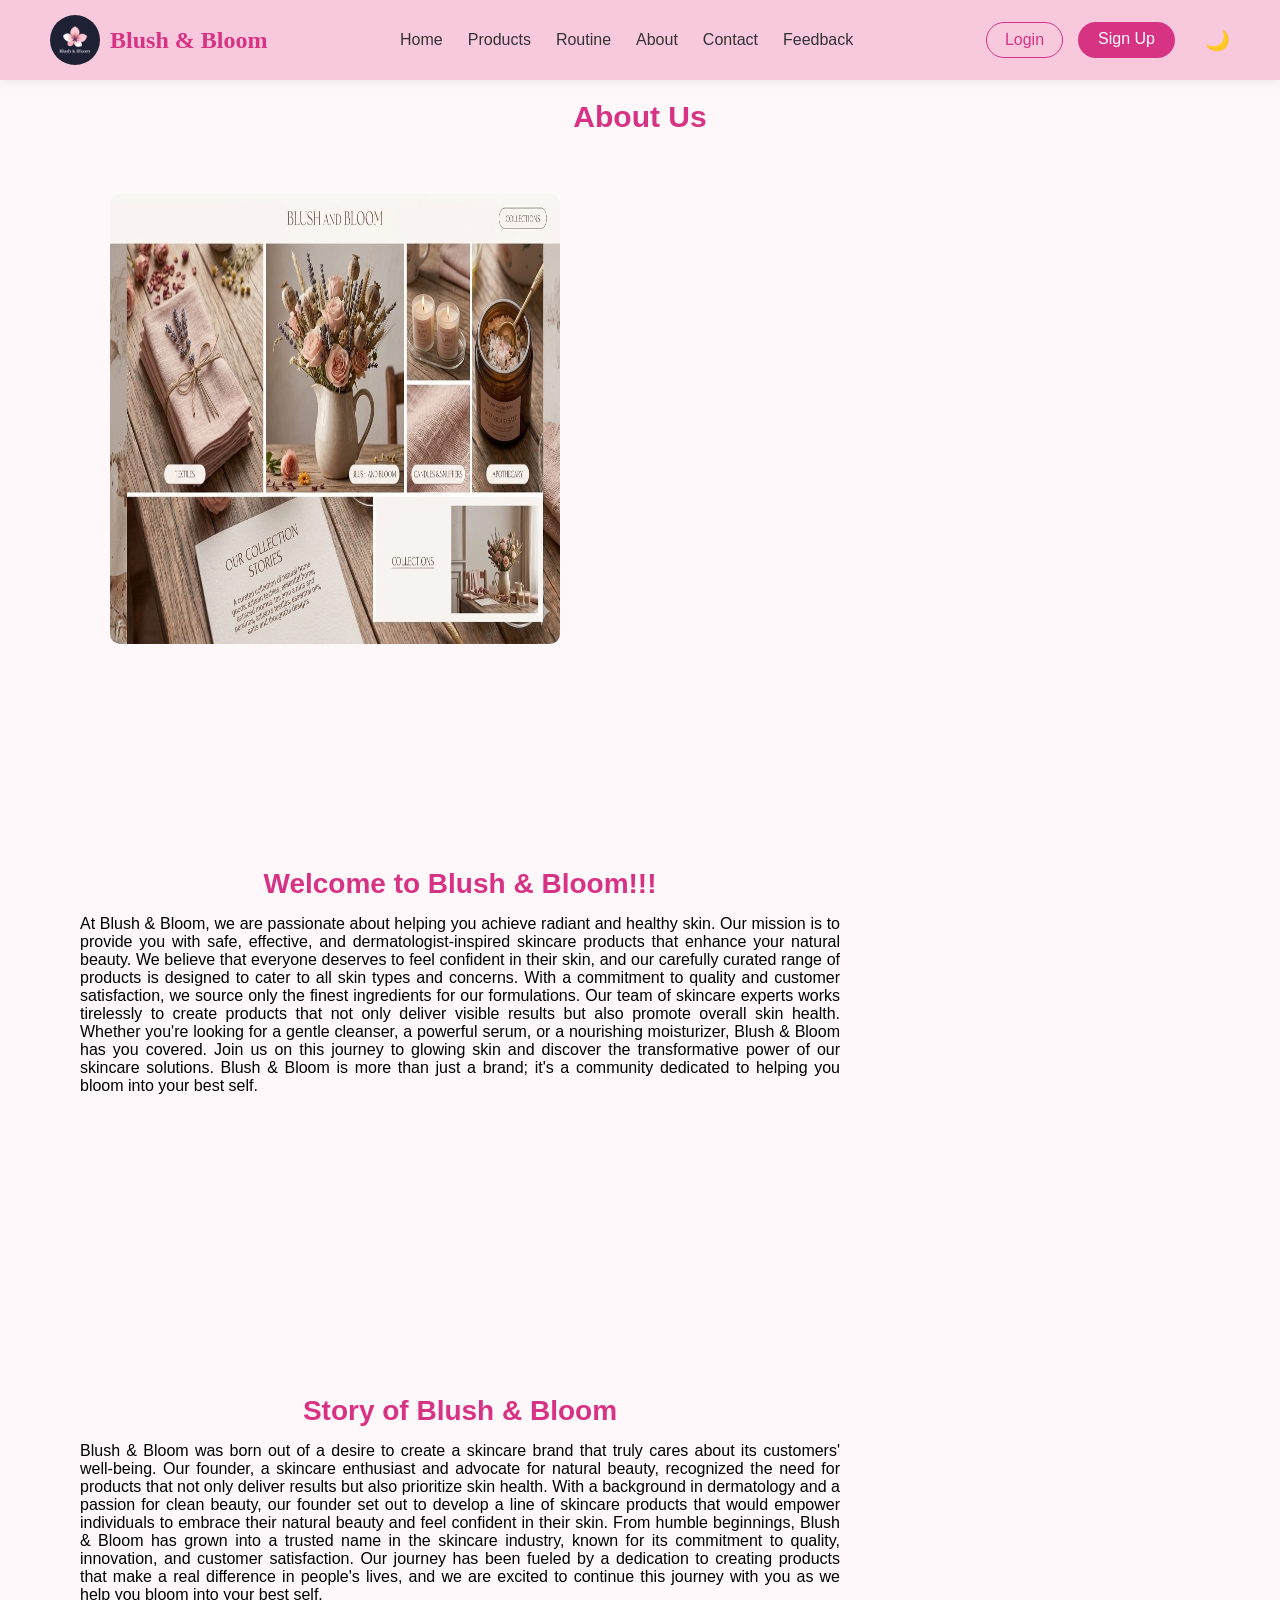
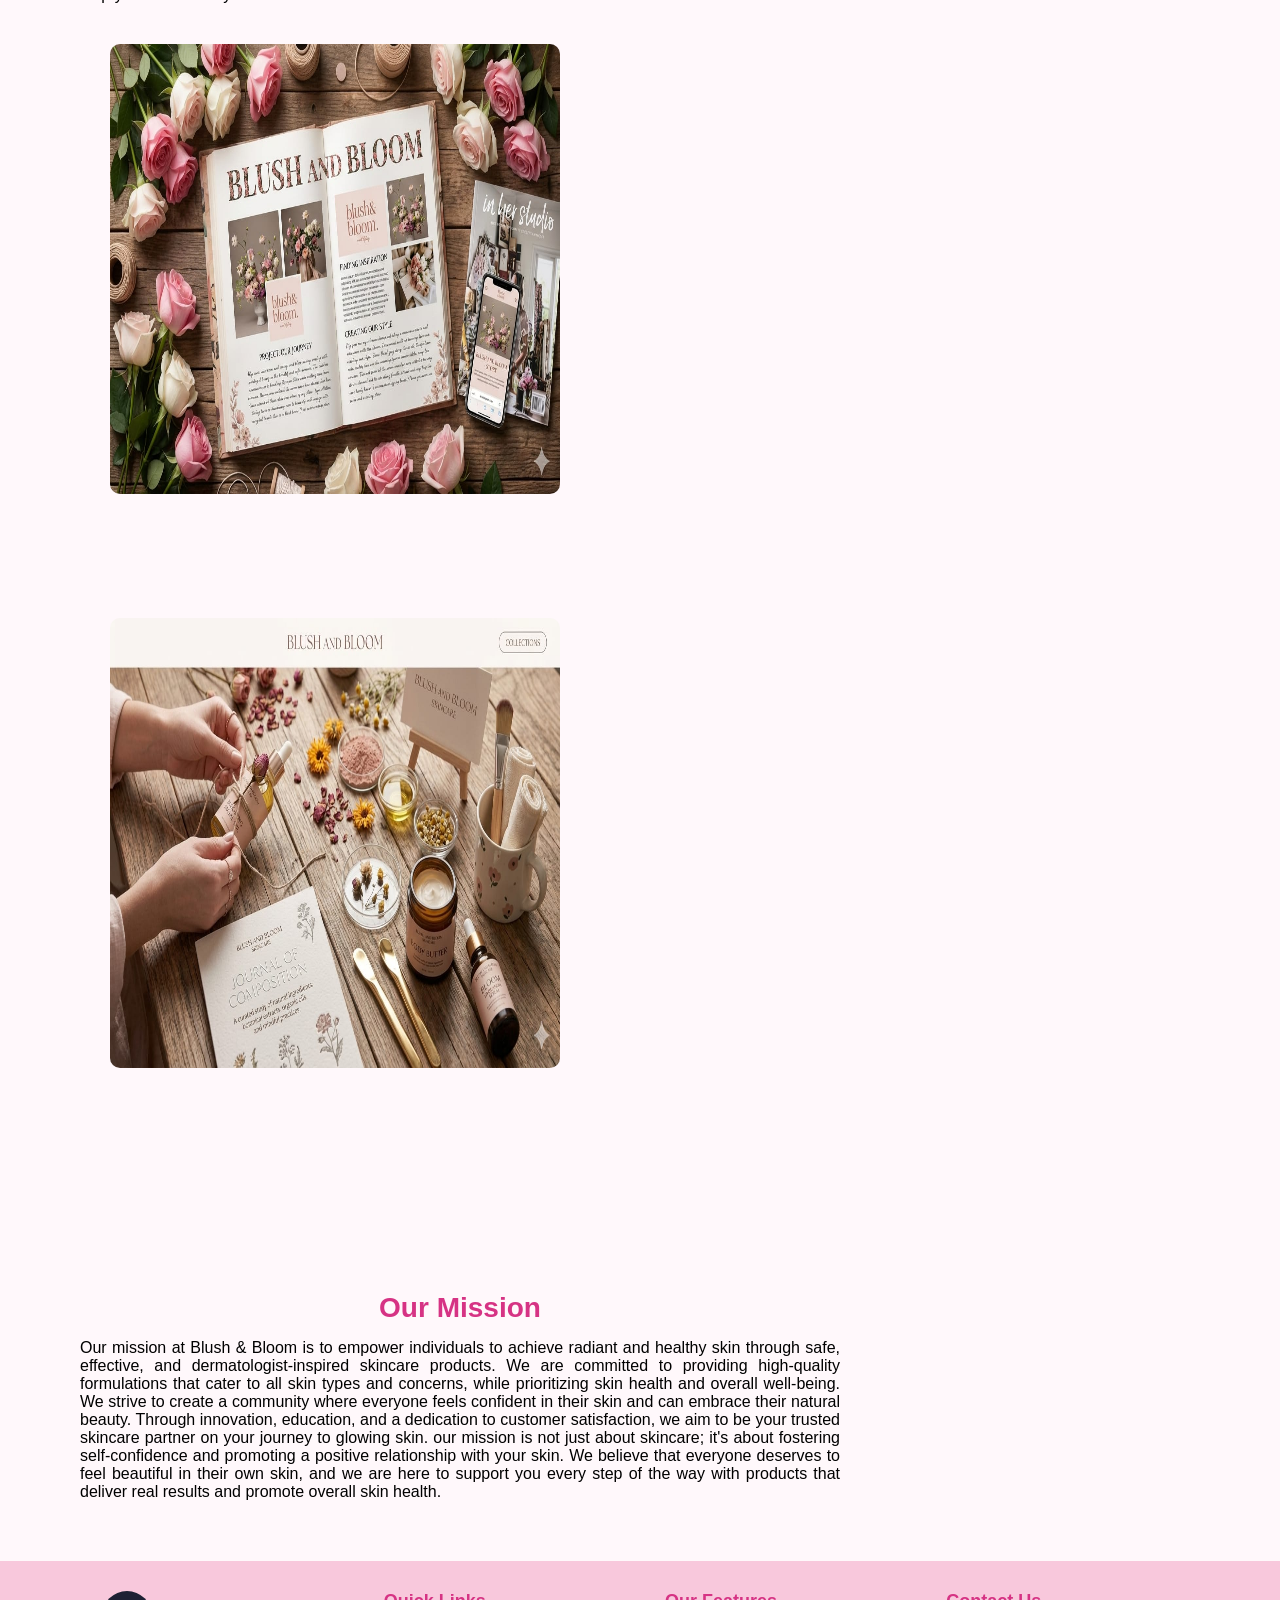
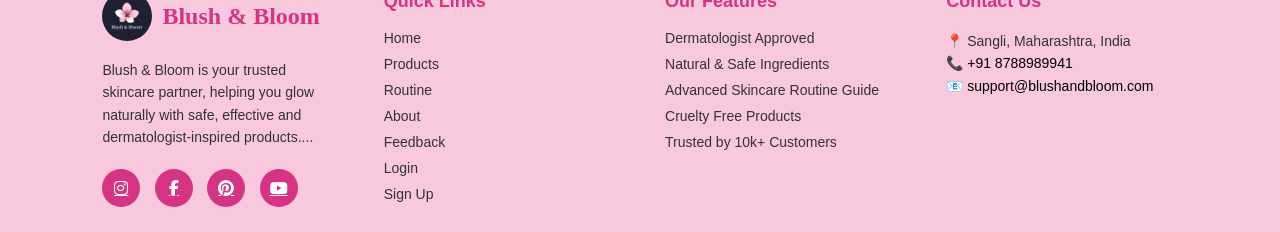
<file: pages/about.html>
<!DOCTYPE html>
<html lang="en">

<head>
    <meta charset="UTF-8">
    <meta name="viewport" content="width=device-width, initial-scale=1.0">
    <title>Blush & Bloom</title>

    <link rel="stylesheet" href="../css/navbar.css">
    <link rel="stylesheet" href="../css/footer.css">
    <link rel="stylesheet" href="../css/about.css">
    <link rel="stylesheet" href="../css/toggle.css"> 
    <link rel="stylesheet" href="https://cdnjs.cloudflare.com/ajax/libs/font-awesome/6.5.0/css/all.min.css">
    <link rel="icon" href="../images/web.logo.png" type="image-logo">
</head>
<script src="../js/toggle.js"></script>

<body>
    <nav class="navbar">
        <div class="nav-left">
            <img src="../logo.jpeg" alt="Logo" class="logo">
            <h2 class="brand">Blush & Bloom</h2>
        </div>

        <ul class="nav-links">
            <li><a href="../index.html">Home</a></li>
            <li><a href="../pages/product.html">Products</a></li>
            <li><a href="../pages/routine.html">Routine</a></li>
            <li><a href="../pages/about.html">About</a></li>
            <li><a href="../pages/contact.html">Contact</a></li>
            <li><a href="../pages/feedback.html">Feedback</a></li>
        </ul>

        <div class="auth-buttons">
            <a href="../pages/login.html" class="login-btn">Login</a>
            <a href="../pages/signup.html" class="signup-btn">Sign Up</a>
            <button id="themeToggle" class="theme-btn">🌙</button>
        </div>
    </nav>

    <div class="left-sec">
        <h2>About Us</h2>
        <div class="about-container">
            <div class="about-image">
                <img src="../images/wel-img.jpeg" alt="About Us Image" class="img">
            </div>
            <div class="about-text">
                <h2>Welcome to Blush & Bloom!!!</h2>
                <p>
                    At Blush & Bloom, we are passionate about helping you achieve radiant and healthy skin. Our mission
                    is
                    to
                    provide you with safe, effective, and dermatologist-inspired skincare products that enhance your
                    natural
                    beauty. We believe that everyone deserves to feel confident in their skin, and our carefully curated
                    range
                    of products is designed to cater to all skin types and concerns.
                    With a commitment to quality and customer satisfaction, we source only the finest ingredients for
                    our
                    formulations. Our team of skincare experts works tirelessly to create products that not only deliver
                    visible
                    results but also promote overall skin health. Whether you're looking for a gentle cleanser, a
                    powerful
                    serum, or a nourishing moisturizer, Blush & Bloom has you covered.
                    Join us on this journey to glowing skin and discover the transformative power of our skincare
                    solutions.
                    Blush & Bloom is more than just a brand; it's a community dedicated to helping you bloom into your
                    best
                    self.
                </p>
            </div>
        </div>
    </div>

    <div class="left-sec">
        <div class="about-container">
            <div class="about-text">
                <h2>Story of Blush & Bloom</h2>
                <p>
                    Blush & Bloom was born out of a desire to create a skincare brand that truly cares about its
                    customers'
                    well-being. Our founder, a skincare enthusiast and advocate for natural beauty, recognized the
                    need for
                    products that not only deliver results but also prioritize skin health. With a background in
                    dermatology
                    and a passion for clean beauty, our founder set out to develop a line of skincare products that
                    would
                    empower
                    individuals to embrace their natural beauty and feel confident in their skin.
                    From humble beginnings, Blush & Bloom has grown into a trusted name in the skincare industry,
                    known
                    for its commitment to quality, innovation, and customer satisfaction. Our journey has been
                    fueled by
                    a
                    dedication to creating products that make a real difference in people's lives, and we are
                    excited to
                    continue
                    this journey with you as we help you bloom into your best self.
                </p>
            </div>
            <div class="about-image">
                <img src="../images/story-img.jpeg" alt="About Us Image" class="img">
            </div>
        </div>
    </div>

    <div class="left-sec">
        <div class="about-container">
            <div class="about-image">
                <img src="../images/mission-img.jpeg" alt="About Us Image" class="img">
            </div>
            <div class="about-text">
                <h2>Our Mission</h2>
                <p>
                    Our mission at Blush & Bloom is to empower individuals to achieve radiant and healthy skin through
                    safe,
                    effective, and dermatologist-inspired skincare products. We are committed to providing high-quality
                    formulations that cater to all skin types and concerns, while prioritizing skin health and overall
                    well-being. We strive to create a community where everyone feels confident in their skin and can
                    embrace
                    their natural beauty. Through innovation, education, and a dedication to customer satisfaction, we
                    aim to be your trusted skincare partner on your journey to glowing skin.
                    our mission is not just about skincare; it's about fostering self-confidence and promoting a
                    positive
                    relationship with your skin. We believe that everyone deserves to feel beautiful in their own skin,
                    and we are here to support you every step of the way with products that deliver real results and
                    promote overall skin health.

                </p>
            </div>
        </div>
    </div>

    <div class="img-container">

    </div>

    <footer class="footer">

        <div class="footer-container">


            <div class="footer-col">
                <div class="nav-left">
                    <img src="../logo.jpeg" alt="Logo" class="logo">
                    <h2 class="brand">Blush & Bloom</h2>
                </div> &nbsp; &nbsp; &nbsp; &nbsp;

                <p>
                    Blush & Bloom is your trusted skincare partner,
                    helping you glow naturally with safe, effective
                    and dermatologist-inspired products....
                </p>

                <div class="social-icons">

                    <a href="https://www.instagram.com/?hl=en"><i class="fab fa-instagram"></i></a>
                    <a href="https://www.facebook.com/"><i class="fab fa-facebook-f"></i></a>
                    <a href="https://in.pinterest.com/"><i class="fab fa-pinterest"></i></a>
                    <a href="https://www.youtube.com/"><i class="fab fa-youtube"></i></a>
                </div>
            </div>


            <div class="footer-col">
                <h3>Quick Links</h3>
                <ul>
                    <li><a href="../index.html">Home</a></li>
                    <li><a href="../pages/product.html">Products</a></li>
                    <li><a href="../pages/routine.html">Routine</a></li>
                    <li><a href="../pages/about.html">About</a></li>
                    <li><a href="../pages/feedback.html">Feedback</a></li>
                    <li><a href="../pages/login.html">Login</a></li>
                    <li><a href="../pages/signup.html">Sign Up</a></li>
                </ul>
            </div>

            <div class="footer-col">
                <h3>Our Features</h3>
                <ul>
                    <li>Dermatologist Approved</li>
                    <li>Natural & Safe Ingredients</li>
                    <li>Advanced Skincare Routine Guide</li>
                    <li>Cruelty Free Products</li>
                    <li>Trusted by 10k+ Customers</li>
                </ul>
            </div>

            <div class="footer-col">
                <h3>Contact Us</h3>
                <p>📍 Sangli, Maharashtra, India</p>
                <p>📞 <a href="tel:+8788989941" class="menu-subitem">+91 8788989941</a></p>
                <p> <a href="mailto:support@blushandbloom.com.com" class="menu-subitem">
                        📧 support@blushandbloom.com
                    </a>

            </div>

        </div>
    </footer>
</file>
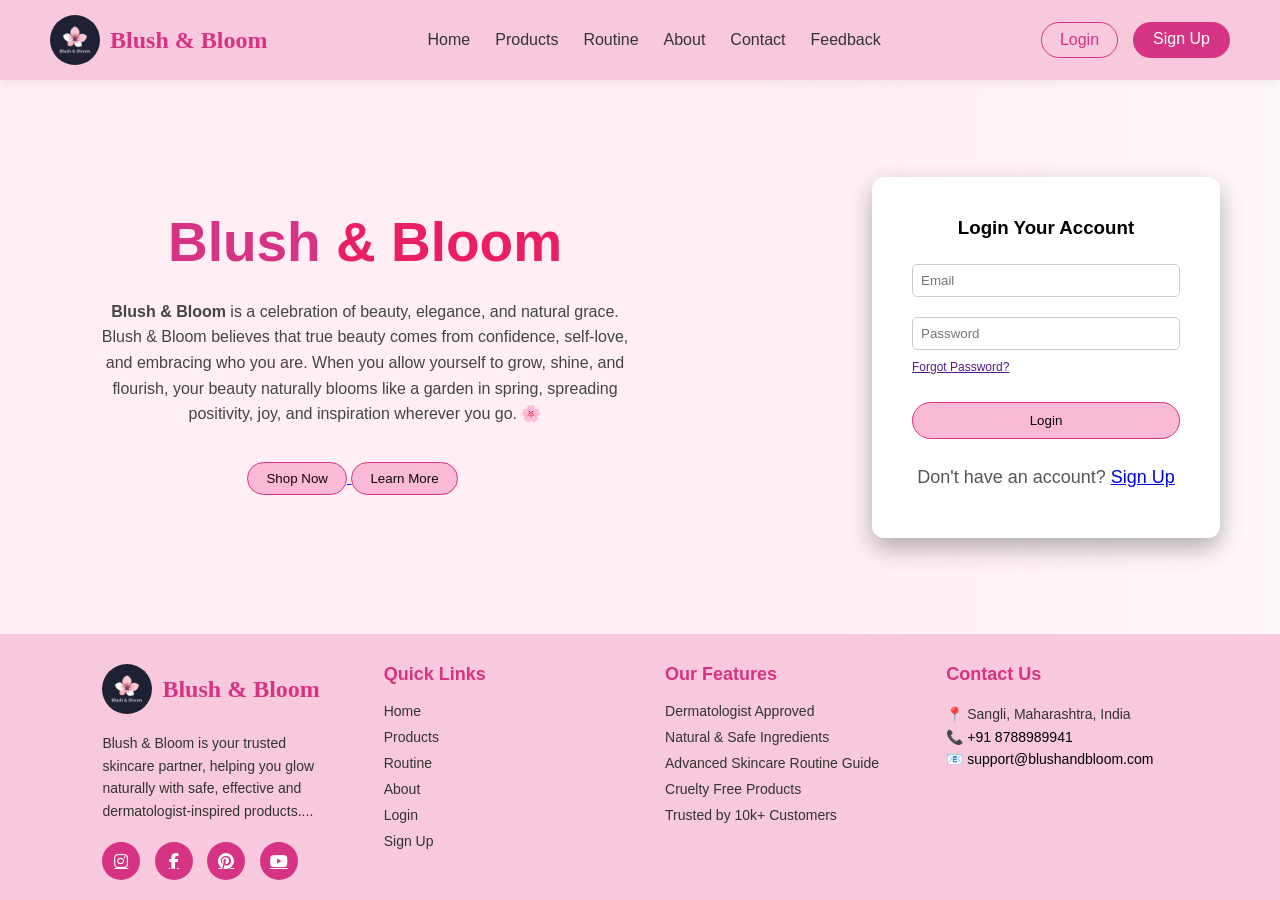
<file: pages/login.html>
<!DOCTYPE html>
<html lang="en">

<head>
    <meta charset="UTF-8">
    <title>Blush & Bloom</title>

    <link rel="stylesheet" href="../css/navbar.css">
    <link rel="stylesheet" href="../css/footer.css">
    <link rel="stylesheet" href="../css/login.css">
    <link rel="stylesheet" href="https://cdnjs.cloudflare.com/ajax/libs/font-awesome/6.5.0/css/all.min.css">
     <link rel="icon" href="../images/web.logo.png" type="image-logo">
</head>

<body>
    <nav class="navbar">
        <div class="nav-left">
            <img src="../logo.jpeg" alt="Logo" class="logo">
            <h2 class="brand">Blush & Bloom</h2>
        </div>

        <ul class="nav-links">
            <li><a href="./../index.html">Home</a></li>
            <li><a href="./product.html">Products</a></li>
            <li><a href="./routine.html">Routine</a></li>
            <li><a href="./about.html">About</a></li>
            <li><a href="./contact.html">Contact</a></li>
            <li><a href="./feedback.html">Feedback</a></li>
        </ul>

        <div class="auth-buttons">
            <a href="./login.html" class="login-btn">Login</a>
            <a href="./signup.html" class="signup-btn">Sign Up</a>
        </div>
    </nav>

    <section class="hero">


        <div class="left">
            <h1>Blush <span>& Bloom</span></h1>

            <p>
                <b> Blush & Bloom</b> is a celebration of beauty, elegance, and natural grace. Blush & Bloom believes
                that true beauty comes from confidence, self-love, and embracing who you are. When you allow yourself to
                grow, shine, and flourish, your beauty naturally blooms like a garden in spring, spreading positivity,
                joy, and inspiration wherever you go. 🌸
            </p>

            <div class="buttons">

                <a href="./product.html">
                    <button class="btn">Shop Now</button>
                </a>

                <a href="./about.html">
                    <button class="btn-outline">Learn More</button>
                </a>
            </div>
        </div>
        <div class="right">
            <div class="login-card">
                <h3>Login Your Account</h3>

                <form id="LoginForm" onsubmit="login(event)">

                    <input type="email" id="email" placeholder="Email" required>

                    <input type="password" id="password" placeholder="Password" required>

                    <div class="options">
                        <a href="">Forgot Password?</a>
                    </div>

                    <br>
                    <div class="submit">
                        <button class="login" type="submit">Login</button>
                    </div>

                    <br>
                    <div class="extra-links">
                        <p>Don't have an account?
                            <a href="./signup.html">Sign Up</a>
                        </p>

                    </div>


                    <p id="message"></p>

                </form>
            </div>
            <script>
                function login() {
                    alert("Login Succesfully !!");
                }
            </script>

            <p id="message" style="margin-top:10px;"></p>

        </div>

    </section>
    <script src="../js/login.js"></script>
</body>

</html>

<footer class="footer">

    <div class="footer-container">
        <div class="footer-col">
            <div class="nav-left">
                <img src="../logo.jpeg" alt="Logo" class="logo">
                <h2 class="brand">Blush & Bloom</h2>
            </div> &nbsp; &nbsp; &nbsp; &nbsp;

            <p>
                Blush & Bloom is your trusted skincare partner,
                helping you glow naturally with safe, effective
                and dermatologist-inspired products....
            </p>

            <div class="social-icons">
                <a href="https://www.instagram.com/?hl=en"><i class="fab fa-instagram"></i></a>
                <a href="https://www.facebook.com/"><i class="fab fa-facebook-f"></i></a>
                <a href="https://in.pinterest.com/"><i class="fab fa-pinterest"></i></a>
                <a href="https://www.youtube.com/"><i class="fab fa-youtube"></i></a>
            </div>
        </div>


        <div class="footer-col">
            <h3>Quick Links</h3>
            <ul>
                <li><a href="../index.html">Home</a></li>
                <li><a href="../pages/product.html">Products</a></li>
                <li><a href="../pages/routine.html">Routine</a></li>
                <li><a href="../pages/about.html">About</a></li>
                <li><a href="../pages/login.html">Login</a></li>
                <li><a href="../pages/signup.html">Sign Up</a></li>
            </ul>
        </div>

        <div class="footer-col">
            <h3>Our Features</h3>
            <ul>
                <li>Dermatologist Approved</li>
                <li>Natural & Safe Ingredients</li>
                <li>Advanced Skincare Routine Guide</li>
                <li>Cruelty Free Products</li>
                <li>Trusted by 10k+ Customers</li>
            </ul>
        </div>

        <div class="footer-col">
            <h3>Contact Us</h3>
            <p>📍 Sangli, Maharashtra, India</p>
            <p>📞 <a href="tel:+8788989941" class="menu-subitem">+91 8788989941</a></p>
            <p> <a href="mailto:support@blushandbloom.com.com" class="menu-subitem">
                    📧 support@blushandbloom.com
                </a>

        </div>

    </div>
</footer>
</file>
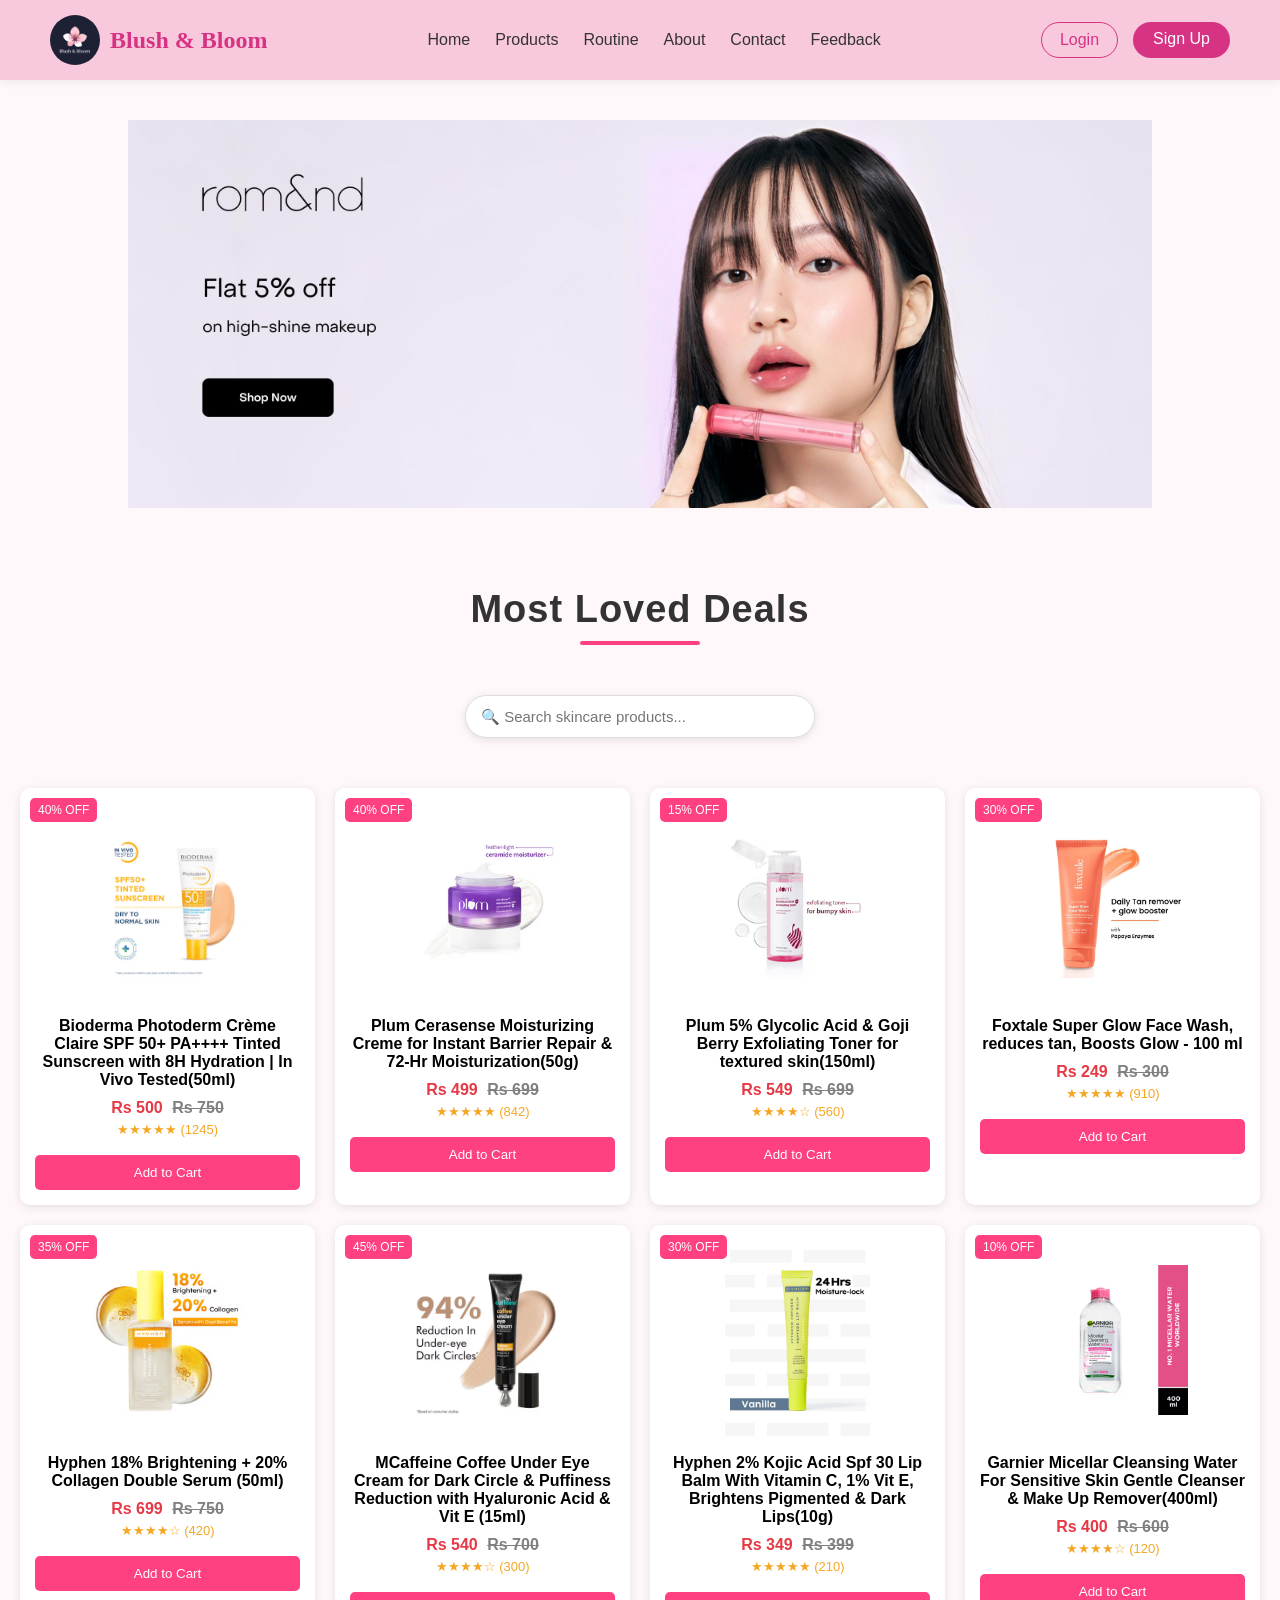
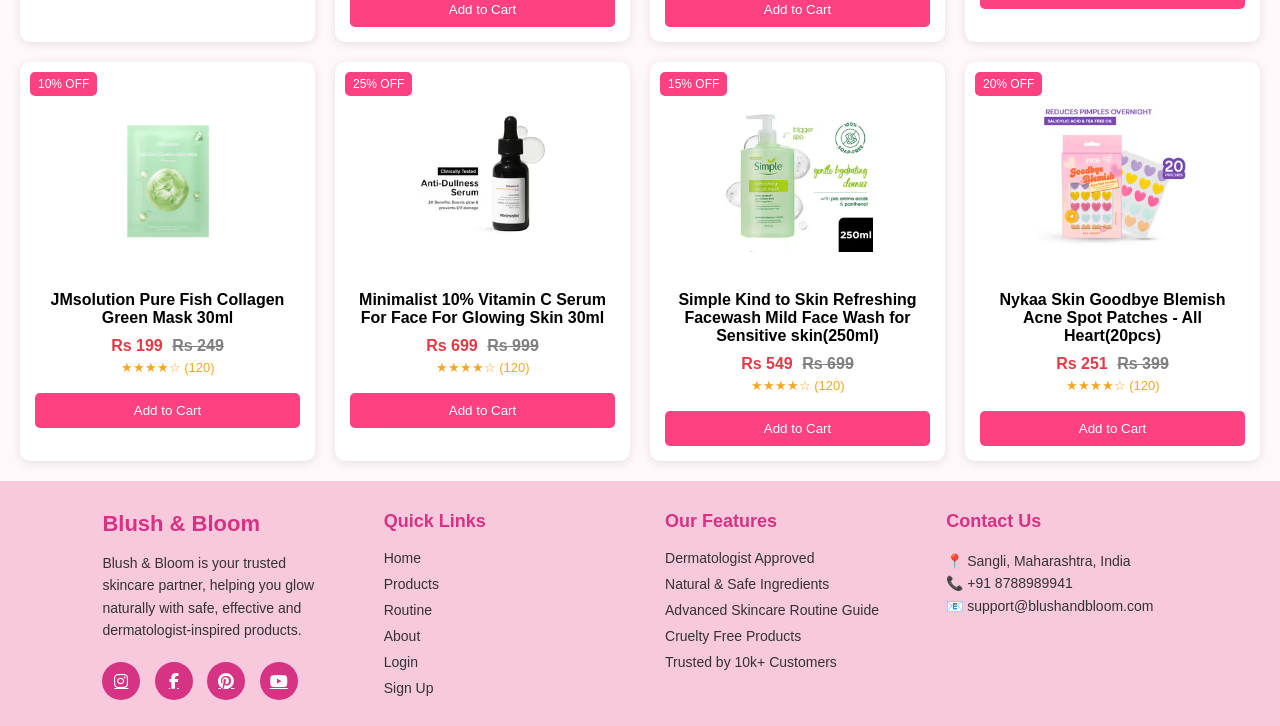
<file: pages/product.html>
<!DOCTYPE html>
<html lang="en">

<head>
    <meta charset="UTF-8">
    <meta name="viewport" content="width=device-width, initial-scale=1.0">
    <title>Blush &  Bloom </title>
    <link rel="stylesheet" href="./../css/index.css">
    <link rel="stylesheet" href="./../css/product.css">
    <link rel="stylesheet" href="../css/navbar.css">
    <link rel="stylesheet" href="../css/footer.css">
    <link rel="stylesheet" href="https://cdnjs.cloudflare.com/ajax/libs/font-awesome/6.5.0/css/all.min.css">
     <link rel="icon" href="../images/web.logo.png" type="image-logo">


</head>

<body>

    <nav class="navbar">
        <div class="nav-left">
            <img src="./../logo.jpeg" alt="Logo!!!" class="logo">
            <h2 class="brand">Blush & Bloom</h2>
        </div>

        <ul class="nav-links">
            <li><a href="./../index.html">Home</a></li>
            <li><a href="./../pages/product.html">Products</a></li>
            <li><a href="./../pages/routine.html">Routine</a></li>
            <li><a href="./../pages/about.html">About</a></li>
            <li><a href="./../pages/contact.html">Contact</a></li>
            <li><a href="./../pages/feedback.html">Feedback</a></li>
        </ul>

        <div class="auth-buttons">
            <a href="./../pages/login.html" class="login-btn">Login</a>
            <a href="./../pages/signup.html" class="signup-btn">Sign Up</a>
        </div>
    </nav>

    <section class="slider">

        <img src="./../images/pro-slider0.jpeg" class="slide active">
        <img src="./../images/pro-slider1.webp" class="slide">
        <img src="./../images/pro-slider2.webp" class="slide">
        <img src="./../images/pro-slider3.jpeg" class="slide">
        <img src="./../images/pro-slider4.jpeg" class="slide">
        <img src="./../images/pro-slider5.webp" class="slide">
    </section>


    <h1 class="title">Most Loved Deals</h1>
    <div class="search-box">

        <input type="text" id="searchInput" placeholder="🔍 Search skincare products..." onkeyup="searchProduct()">

    </div>

    <div class="product-container">

        <div class="product-card">
            <span class="discount" id="d1"></span>
            <img id="img1">
            <div id="p1"></div>
        </div>

        <div class="product-card">
            <span class="discount" id="d2"></span>
            <img id="img2">
            <div id="p2"></div>
        </div>

        <div class="product-card">
            <span class="discount" id="d3"></span>
            <img id="img3">
            <div id="p3"></div>
        </div>

        <div class="product-card">
            <span class="discount" id="d4"></span>
            <img id="img4">
            <div id="p4"></div>
        </div>

        <div class="product-card">
            <span class="discount" id="d5"></span>
            <img id="img5">
            <div id="p5"></div>
        </div>

        <div class="product-card">
            <span class="discount" id="d6"></span>
            <img id="img6">
            <div id="p6"></div>
        </div>



        <div class="product-card">
            <span class="discount" id="d7"></span>
            <img id="img7">
            <div id="p7"></div>
        </div>

        <div class="product-card">
            <span class="discount" id="d8"></span>
            <img id="img8">
            <div id="p8"></div>
        </div>

        <div class="product-card">
            <span class="discount" id="d9"></span>
            <img id="img9">
            <div id="p9"></div>
        </div>

        <div class="product-card">
            <span class="discount" id="d10"></span>
            <img id="img10">
            <div id="p10"></div>
        </div>

        <div class="product-card">
            <span class="discount" id="d11"></span>
            <img id="img11">
            <div id="p11"></div>
        </div>

        <div class="product-card">
            <span class="discount" id="d12"></span>
            <img id="img12">
            <div id="p12"></div>
        </div>



    </div>

    <script src="../js/product.js"></script>

    <script src="./../js/index.js"></script>

    <script src="./../js/product.js"></script>

    <footer class="footer">

        <div class="footer-container">


            <div class="footer-col">
                <h2 class="footer-logo">Blush & Bloom</h2>
                <p>
                    Blush & Bloom is your trusted skincare partner,
                    helping you glow naturally with safe, effective
                    and dermatologist-inspired products.
                </p>

                <div class="social-icons">
                   <a href="https://www.instagram.com/?hl=en"><i class="fab fa-instagram"></i></a>
                    <a href="https://www.facebook.com/"><i class="fab fa-facebook-f"></i></a>
                    <a href="https://in.pinterest.com/"><i class="fab fa-pinterest"></i></a>
                    <a href="https://www.youtube.com/"><i class="fab fa-youtube"></i></a>
                </div>
            </div>


            <div class="footer-col">
                <h3>Quick Links</h3>
                <ul>
                    <li><a href="./../index.html">Home</a></li>
                    <li><a href="./../pages/product.html">Products</a></li>
                    <li><a href="./../pages/routine.html">Routine</a></li>
                    <li><a href="./../pages/about.html">About</a></li>
                    <li><a href="./../pages/login.html">Login</a></li>
                    <li><a href="./../pages/signup.html">Sign Up</a></li>
                </ul>
            </div>

            <div class="footer-col">
                <h3>Our Features</h3>
                <ul>
                    <li> Dermatologist Approved</li>
                    <li> Natural & Safe Ingredients</li>
                    <li>Advanced Skincare Routine Guide</li>
                    <li>Cruelty Free Products</li>
                    <li>Trusted by 10k+ Customers</li>
                </ul>
            </div>

            <div class="footer-col">
                <h3>Contact Us</h3>
                <p>📍 Sangli, Maharashtra, India</p>
                <p>📞 +91 8788989941</p>
                <p>📧 support@blushandbloom.com</p>
            </div>

        </div>
    </footer>
</body>

</html>
</file>
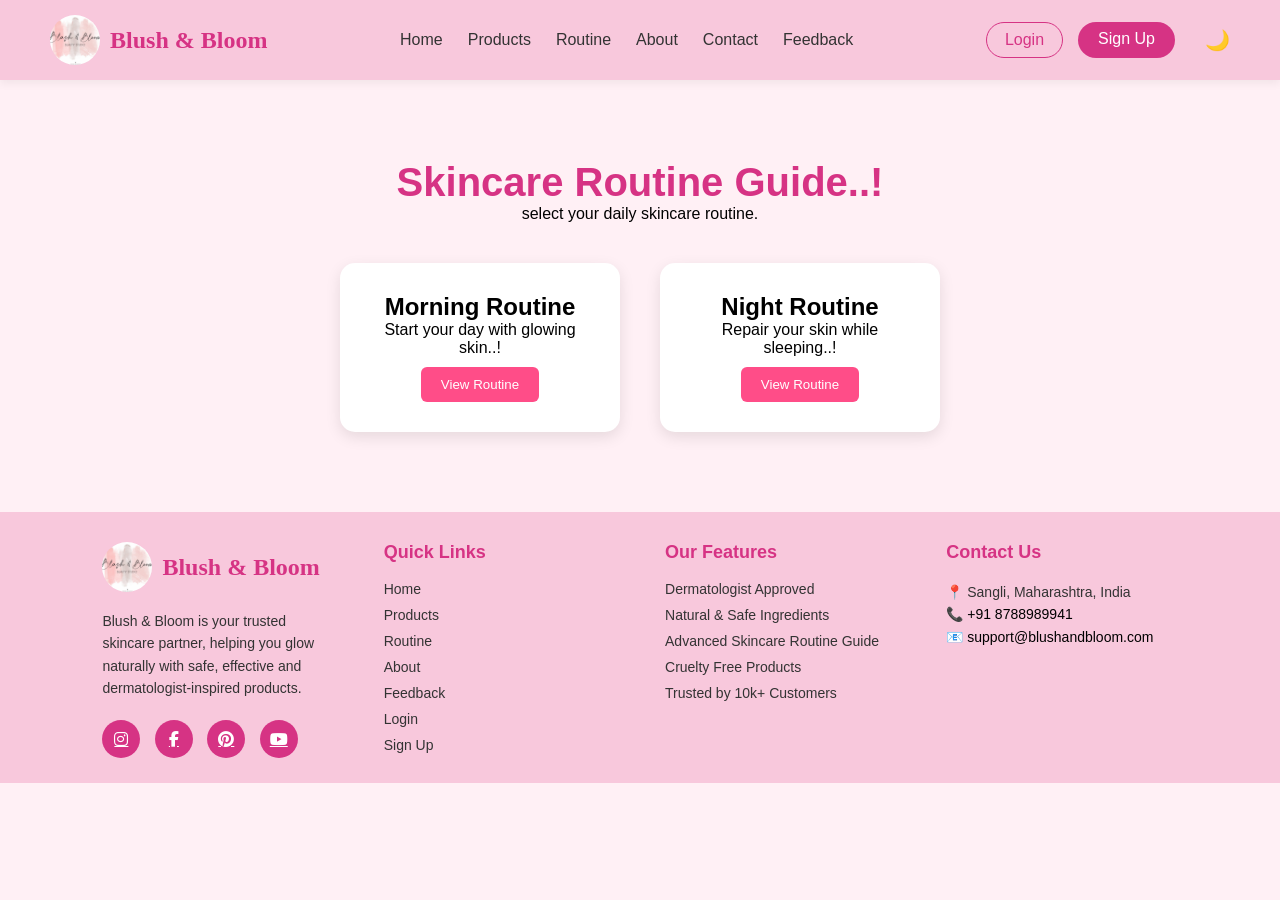
<file: pages/routine.html>
<!DOCTYPE html>
<html lang="en">

<head>
    <meta charset="UTF-8">
    <title> Blush & Bloom</title>

    <link rel="stylesheet" href="https://cdnjs.cloudflare.com/ajax/libs/font-awesome/6.5.0/css/all.min.css">
    <link rel="stylesheet" href="../css/navbar.css">
    <link rel="stylesheet" href="../css/footer.css">
    <link rel="stylesheet" href="../css/routine.css">
    <link rel="stylesheet" href="../css/toggle.css">
    <link rel="icon" href="../images/web.logo.png" type="image-logo">
</head>
<script src="../js/toggle.js"></script>

<body>
    <nav class="navbar">
        <div class="nav-left">
            <img src="../images/logo.jpeg" alt="Logo" class="logo">
            <h2 class="brand">Blush & Bloom</h2>
        </div>

        <ul class="nav-links">
            <li><a href="../index.html">Home</a></li>
            <li><a href="../pages/product.html">Products</a></li>
            <li><a href="../pages/routine.html">Routine</a></li>
            <li><a href="../pages/about.html">About</a></li>
            <li><a href="../pages/contact.html">Contact</a></li>
            <li><a href="../pages/feedback.html">Feedback</a></li>
        </ul>

        <div class="auth-buttons">
            <a href="../pages/login.html" class="login-btn">Login</a>
            <a href="../pages/signup.html" class="signup-btn">Sign Up</a>
            <button id="themeToggle" class="theme-btn">🌙</button>
        </div>
    </nav>
    <section class="routine-main">

        <h1> Skincare Routine Guide..!</h1>
        <p>select your daily skincare routine.</p>

        <div class="routine-container">

            <div class="routine-card" onclick="morning()">

                <h2>Morning Routine</h2>
                <p>Start your day with glowing skin..!</p>
                <button>View Routine</button>
            </div>

            <div class="routine-card" onclick="night()">
                <h2>Night Routine</h2>
                <p>Repair your skin while sleeping..!</p>
                <button>View Routine</button>
            </div>

        </div>

    </section>
    <script src="../js/routine.js"></script>


    <footer class="footer">

        <div class="footer-container">


            <div class="footer-col">
                <div class="nav-left">
                    <img src="../images/logo.jpeg" alt="Logo" class="logo">
                    <h2 class="brand">Blush & Bloom</h2>
                </div> &nbsp; &nbsp; &nbsp; &nbsp;

                <p>
                    Blush & Bloom is your trusted skincare partner,
                    helping you glow naturally with safe, effective
                    and dermatologist-inspired products.
                </p>

                <div class="social-icons">

                    <a href="https://www.instagram.com/?hl=en"><i class="fab fa-instagram"></i></a>
                    <a href="https://www.facebook.com/"><i class="fab fa-facebook-f"></i></a>
                    <a href="https://in.pinterest.com/"><i class="fab fa-pinterest"></i></a>
                    <a href="https://www.youtube.com/"><i class="fab fa-youtube"></i></a>
                </div>
            </div>


            <div class="footer-col">
                <h3>Quick Links</h3>
                <ul>
                    <li><a href="../index.html">Home</a></li>
                    <li><a href="../pages/product.html">Products</a></li>
                    <li><a href="../pages/routine.html">Routine</a></li>
                    <li><a href="../pages/about.html">About</a></li>
                    <li><a href="../pages/feedback.html">Feedback</a></li>
                    <li><a href="../pages/login.html">Login</a></li>
                    <li><a href="../pages/signup.html">Sign Up</a></li>
                </ul>
            </div>

            <div class="footer-col">
                <h3>Our Features</h3>
                <ul>
                    <li>Dermatologist Approved</li>
                    <li>Natural & Safe Ingredients</li>
                    <li>Advanced Skincare Routine Guide</li>
                    <li>Cruelty Free Products</li>
                    <li>Trusted by 10k+ Customers</li>
                </ul>
            </div>

            <div class="footer-col">
                <h3>Contact Us</h3>
                <p>📍 Sangli, Maharashtra, India</p>
                <p>📞 <a href="tel:+8788989941" class="menu-subitem">+91 8788989941</a></p>
                <p> <a href="mailto:support@blushandbloom.com.com" class="menu-subitem">
                        📧 support@blushandbloom.com
                    </a>

            </div>

        </div>
    </footer>

</body>

</html>
</file>
<file: css/navbar.css>
* {
    margin: 0;
    padding: 0;
    box-sizing: border-box;
}

body {
    font-family: Arial, sans-serif;
    background-color: #fff8fb;
}

.logo {
    font-size: 24px;
    font-weight: bold;
    color: #d63384;

}

body {
    margin: 0;
}

.navbar {
    display: flex;
    justify-content: space-between;
    align-items: center;
    padding: 15px 50px;
    background-color: #f8c8dc;
    box-shadow: 0 4px 8px rgba(0, 0, 0, 0.05);
    position: sticky;
}

.logo {
    width: 50px;
    height: 50px;
    border-radius: 50%;
    object-fit: cover;
    margin-left: 0.001cm;
}

.nav-left {
    display: flex;
    align-items: center;
    gap: 10px;
}

.logo {
    width: 50px;
    height: 50px;
    border-radius: 50%;
    object-fit: cover;
}

.brand {
    font-family: serif;
    color: #d63384;
}

.nav-links {
    list-style: none;
    display: flex;
    gap: 25px;
}

.nav-links a {
    text-decoration: none;
    color: black;
    font-weight: 500;
}


.nav-links {
    list-style: none;
    display: flex;
    gap: 25px;
}

.nav-links li {
    list-style: none;
}

.nav-links a {
    text-decoration: none;
    color: #333;
    font-weight: 500;
    transition: 0.3s;
}

.nav-links a:hover {
    color: #d63384;
}


.auth-buttons {
    display: flex;
    gap: 15px;
}

.login-btn {
    padding: 8px 18px;
    border: 1px solid #d63384;
    border-radius: 25px;
    text-decoration: none;
    color: #d63384;
    transition: 0.3s;
}

.login-btn:hover {
    background-color: #d63384;
    color: white;
}

.signup-btn {
    padding: 8px 20px;
    background-color: #d63384;
    color: white;
    border-radius: 25px;
    text-decoration: none;
    transition: 0.3s;
}

.signup-btn:hover {
    background-color: #b0256a;
}

.hero {
    text-align: center;
    padding: 100px 20px;
}

.hero h1 {
    font-size: 36px;
    color: #d63384;
}

.hero p {
    margin-top: 10px;
    font-size: 18px;
    color: #555;
}

.hero {
    flex: 1;
}


@media (max-width:768px){

.navbar{
flex-direction:column;
align-items:center;
padding:10px;
}

.nav-links{
flex-direction:column;
align-items:center;
gap:12px;
margin-top:10px;
}

.nav-links a{
display:block;
}

.search-bar{
width:90%;
margin-top:10px;
}

.theme-toggle{
margin-top:10px;
}

}

@media (max-width:768px){

.footer-container{
flex-direction:column;
text-align:center;
gap:20px;
}

.footer-section{
width:100%;
}

.footer-section h3{
margin-bottom:8px;
}

.footer-social{
justify-content:center;
margin-top:10px;
}

.footer-bottom{
font-size:14px;
padding-top:10px;
}

}

@media (max-width:768px){

.navbar{
flex-direction:column;
align-items:center;
padding:10px;
}

.nav-links{
flex-direction:column;
gap:10px;
margin-top:10px;
}

.search-bar{
width:90%;
margin-top:10px;
}

.theme-toggle{
margin-top:10px;
}

}
</file>
<file: css/footer.css>
.footer {
    background-color: #f8c8dc;   
    color: #333;
    padding: 20px 8%;
}

.footer-container {
    display: flex;
    justify-content: space-between;
    flex-wrap: wrap;
    gap: 50px;
    margin-top: 10px;
}

.footer-col {
    flex: 1;
    min-width: 230px;
}

.footer-logo {
    color: #d63384;
    margin-bottom: 15px;
    font-size: 22px;
}


.footer h3 {
    margin-bottom: 18px;
    color: #d63384;
    font-size: 18px;
}

.footer-col p {
    font-size: 14px;
    line-height: 1.6;
}

.footer-col ul {
    list-style: none;
}

.footer-col ul li {
    margin-bottom: 10px;
    font-size: 14px;
}

.footer-col ul li a {
    text-decoration: none;
    color: #333;
    transition: 0.3s;
}

.footer-col ul li a:hover {
    color: #d63384;
    padding-left: 5px;
}

.menu-subitem{
    text-decoration: none;
    color: black;
}

.social-icons {
    margin-top: 20px;
}

.social-icons a {
    display: inline-flex;
    align-items: center;
    justify-content: center;
    width: 38px;
    height: 38px;
    border-radius: 50%;
    background-color: #d63384;
    color: #fff;
    margin-right: 10px;
    font-size: 16px;
    transition: 0.3s;
}

.social-icons a:hover {
    background-color: #b0256a;
    transform: translateY(-4px);
}
  
@media (max-width:768px){

.footer-container{
flex-direction:column;
text-align:center;
gap:20px;
}

.footer-section{
width:100%;
}

.footer-section h3{
margin-bottom:8px;
}

.footer-social{
justify-content:center;
margin-top:10px;
}

.footer-bottom{
font-size:14px;
padding-top:10px;
}

}

html, body {
    height: 100%;
}

body {
    display: flex;
    flex-direction: column;
}
</file>
<file: css/about.css>
.left-sec {
    display: flex;
    flex-wrap: wrap;
    flex-direction: column;
    justify-content: center;
    padding: 20px;
}

.left-sec h2 {
    font-size: 30px;
    color: #d63384;
    margin-bottom: 20px;
    text-align: center;
}

.about-container {
    display: flex;
    flex-wrap: wrap;
    padding: 20px;
    text-align: right;
}

.about-image{
  margin-left: 50px;
    display: block;
    padding: 20px;
    width:fit-content;
}

.img{
    width: 450px;
    height:450px;
    border-radius: 10px;
}

.about-text {
    max-width: 800px;
    margin-left: 20px;
    text-align: justify;
    padding: 20px;
    margin-top: 180px;
}

.about-text h2 {
    font-size: 28px;
    color: #d63384;
    margin-bottom: 15px;
    text-align: center;
}

@media (max-width:600px){
    
}
</file>
<file: css/toggle.css>
.theme-btn{
background: transparent;
border: none;
font-size: 20px;
cursor: pointer;
margin-left: 15px;
}

.navbar.dark-mode{
background:#111;
}

.navbar.dark-mode a{
color:white;
}

.navbar.dark-mode .brand{
color:#ff6b81;
}
</file>
<file: css/login.css>
.hero {
    height: 90vh;
    display: flex;
    align-items: center;
    justify-content: space-between;
    padding: 60px;
    background: linear-gradient(to right, #ffeef3 60%, transparent),
                url('https://images.unsplash.com/photo-1526045612212-70caf35c14df') no-repeat right;
    background-size: cover;
}

.left {
    width: 50%;
}

.left h1 {
    font-size: 55px;
    font-weight: bold;
     padding-left: 30px;
}

.left span {
    color: #e91e63;
}

.left p {
    margin: 25px 0;
    line-height: 1.6;
    color: #444;
    padding-left: 30px;
    font-size:medium
}

.buttons  {
    padding: 10px 15px;
    margin-right: 10px;
    border: none;
    cursor: pointer;
     padding-left: 30px;
}


.btn {
    padding: 8px 18px;
    border: 1px solid #d63384;
    border-radius: 25px;
    text-decoration: none;
    color: #1a040f;
    transition: 0.3s;
     background: #fab9d4;
}
.btn:hover {
    background: #ff5fa2;
    box-shadow: 5px 5px 6px  rgb(120, 120, 140);
}

.btn-outline {
      padding: 8px 18px;
    border: 1px solid #d63384;
    border-radius: 25px;
    text-decoration: none;
    color: #0a0909;
    transition: 0.3s;
    background: #fab9d4;
}
.btn-outline:hover {
     background: #ff5fa2;
    box-shadow: 5px 5px 6px  rgb(120, 120, 140);
}

.right {
    width: 30%;
    display: flex;
    justify-content: center;
}



.login-card {
    background: #fff;
    padding: 40px;
    width: 1000px;
    border-radius: 12px;
    box-shadow: 0 10px 25px rgba(0,0,0,0.3);
    position: relative;
}

.login-card h3 {
    text-align: center;
    margin-bottom: 15px;
}

.login-card input {
    width: 100%;
    padding: 8px;
    margin: 10px 0;
    border-radius: 5px;
    border: 1px solid #ccc;
}

.options {
    display: flex;
    justify-content: space-between;
    font-size: 12px;
}

.login {
    width: 100%;
     background: #fab9d4;
    color: rgb(5, 3, 3);
    border: none;
    padding: 10px;
    margin-top: 10px;
    cursor: pointer;
    border: 1px solid #d63384;
    border-radius: 25px;
    text-decoration: none;
}

.login:hover {
    box-shadow: 5px 5px 6px  rgb(120, 120, 140);
    transition: 0.3s ease-in-out;
}

.login:hover {
    background: #ff5fa2;
}

.close {
    position: absolute;
    top: -10px;
    right: -10px;
    background: #ff4d88;
    color: white;
    border-radius: 50%;
    padding: 5px 10px;
    cursor: pointer;
}

@media screen and (max-width: 1024px) {

    body {
        font-size: 15px;
        width: auto;
    }

    .container {
        flex-direction: column;
        padding: 30px 40px;
    }

    .navbar-main-container {
        flex-direction: column;
        text-align: center;
        gap: 10px;
        position: relative;
    }

    .logo-container {
        justify-content: center;
        display: flex;
        align-items: center;
        gap: 10px;
    }

    .nav-links,
    .auth-nav-links {
        display: flex;
        flex-direction: column;
        gap: 12px;
        padding: 0;
        text-align: center;
    }

    .nav-links a,
    .auth-nav-links a {
        font-size: 16px;
        display: flex;
    }

    .quote {
        font-size: 50px;
        position: sticky;

    }

    .login-card {
        margin-right: 10px;
        margin-bottom: 50px;
        width: auto;
    }

}
@media (max-width: 768px) {

    .footer-container {
        flex-direction: column;
        text-align: center;
    }

}
html, body {
    height: 100%;
}

body {
    display: flex;
    flex-direction: column;
}

.shop-by-concern {
    padding: 50px 5%;
    background-color: #fff;
    font-family: Arial, sans-serif;
}

.section-title {
    font-size: 28px;
    font-weight: bold;
    margin-bottom: 30px;
    color: #333;
}

.concern-container {
    display: grid;
    grid-template-columns: repeat(auto-fit, minmax(280px, 1fr));
    gap: 20px;
}

.concern-card {
    background-color: #FFEFF1 ; 
    border-radius: 15px;
    overflow: hidden;
    display: flex;
    flex-direction: column;
    justify-content: space-between;
    transition: transform 0.3s ease;
    border: 1px solid #eee;
}

.concern-card:hover {
    transform: translateY(-5px);
}

.card-content {
    padding: 20px;
}

.card-content h3 {
    font-size: 20px;
    margin-bottom: 10px;
    color: #222;
}

.card-content p {
    font-size: 14px;
    color: #666;
    line-height: 1.4;
    margin-bottom: 15px;
}

.arrow-btn {
    display: inline-block;
    width: 35px;
    height: 35px;
    background-color: #7a2a2a; 
    color: white;
    text-align: center;
    line-height: 35px;
    border-radius: 50%;
    text-decoration: none;
    font-size: 18px;
}

.concern-card img {
    width: 100%;
    height: 200px;
    object-fit: cover;
    display: block;
}

@media (max-width: 600px) {
    .concern-container {
        grid-template-columns: 1fr;
    }
}
</file>
<file: css/index.css>
* {
    margin: 0;
    padding: 0;
    box-sizing: border-box;
}

body {
    font-family: Arial, sans-serif;
    background-color: #fff0f5;
}


.logo {
    font-size: 24px;
    font-weight: bold;
    color: #d63384;
    
}
body{
    margin:0;
}

.navbar{
    display:flex;
    align-items:center;
    padding:0;
}

.navbar {
    display: flex;
    justify-content: space-between;
    align-items: center;
    padding: 15px 50px;
    background-color: #f8c8dc;
    box-shadow: 0 4px 8px rgba(0,0,0,0.05);
}

.logo{
    width:50px;
    height:50px;
    border-radius:50%;
    object-fit:cover;
    margin-left:0.001cm;
}

.nav-left{
    display:flex;
    align-items:center;
    gap:10px;
}

.logo{
    width:50px;
    height:50px;
    border-radius:50%;
    object-fit:cover;
}

.brand{
    font-family:serif;
    color:#d63384;
}

.nav-links{
    list-style:none;
    display:flex;
    gap:25px;
}

.nav-links a{
    text-decoration:none;
    color:black;
    font-weight:500;
}


.nav-links {
    list-style: none;
    display: flex;
    gap: 25px;
}

.nav-links li {
    list-style: none;
}

.nav-links a {
    text-decoration: none;
    color: #333;
    font-weight: 500;
    transition: 0.3s;
}

.nav-links a:hover {
    color: #d63384;
}

.auth-buttons {
    display: flex;
    gap: 15px;
}
.theme-btn{
background: transparent;
border: none;
font-size: 20px;
cursor: pointer;
margin-left: 15px;
}

.navbar.dark-mode{
background:#111;
}

.navbar.dark-mode a{
color:white;
}

.navbar.dark-mode .brand{
color:#ff6b81;
}

.login-btn {
    padding: 8px 18px;
    border: 1px solid #d63384;
    border-radius: 25px;
    text-decoration: none;
    color: #d63384;
    transition: 0.3s;
}

.login-btn:hover {
    background-color: #d63384;
    color: white;
}

.signup-btn {
    padding: 8px 20px;
    background-color: #d63384;
    color: white;
    border-radius: 25px;
    text-decoration: none;
    transition: 0.3s;
}

.signup-btn:hover {
    background-color: #b0256a;
}

.hero {
    text-align: center;
    padding: 100px 20px;
}

.hero h1 {
    font-size: 36px;
    color: #d63384;
}

.hero p {
    margin-top: 10px;
    font-size: 18px;
    color: #555;
}

.hero {
    flex: 1;
}

.slider{
width:80%;
height:400px;
margin:40px auto;
border-radius:10px;
position: relative;
}

.slide{
width:100%;
height:100%;
object-fit:cover;
object-position:center;
display:none;
}

.slide.active{
display:block;
}

.slides{
display:flex;
transition:transform 0.5s ease;
}


.shop-by-concern {
    padding: 50px 5%;
    background-color: #fff;
    font-family: Arial, sans-serif;
}

.section-title {
    font-size: 28px;
    font-weight: bold;
    margin-bottom: 30px;
    color: #333;
}

.concern-container {
    display: grid;
    grid-template-columns: repeat(auto-fit, minmax(280px, 1fr));
    gap: 20px;
}

.concern-card {
    background-color: #FFEFF1 ; 
    border-radius: 15px;
    overflow: hidden;
    display: flex;
    flex-direction: column;
    justify-content: space-between;
    transition: transform 0.3s ease;
    border: 1px solid #eee;
}

.concern-card:hover {
    transform: translateY(-5px);
}

.card-content {
    padding: 20px;
}

.card-content h3 {
    font-size: 20px;
    margin-bottom: 10px;
    color: #222;
}

.card-content p {
    font-size: 14px;
    color: #666;
    line-height: 1.4;
    margin-bottom: 15px;
}

.arrow-btn {
    display: inline-block;
    width: 35px;
    height: 35px;
    background-color: #7a2a2a; 
    color: white;
    text-align: center;
    line-height: 35px;
    border-radius: 50%;
    text-decoration: none;
    font-size: 18px;
}

.concern-card img {
    width: 100%;
    height: 200px;
    object-fit: cover;
    display: block;
}

@media (max-width: 600px) {
    .concern-container {
        grid-template-columns: 1fr;
    }
}

.dice-img {
    width: 350px;
    height: 300px;
    border: #898484 solid 2px;
    border-radius: 20px;
    text-align: right;
}

.dice-container {
    text-align: center;
    margin: 40px 0;
}

.dice-container h3 {
    color: #000000;
    margin-bottom: 20px;
}

.dice {
    padding: 10px 20px;
    font-size: 16px;
    background-color: #f6b8d1;
    color: #000000;
    border:#898484 solid 2px;
    border-radius: 10px;
    cursor: pointer;
}

.dice:hover {
    background-color: #d63384;
    color: #fff;
}

.heading{
    background-color:  #f8c8dc;
    padding: 20px;
}

/* ===== TABLET SCREEN ===== */

@media (max-width:992px){

.navbar{
flex-direction:column;
align-items:center;
padding:10px;
}

.nav-links{
flex-direction:column;
gap:12px;
margin-top:10px;
}

.slider img{
height:300px;
}

.cards{
flex-wrap:wrap;
justify-content:center;
}

.card{
width:45%;
margin:10px;
}

.product-container{
grid-template-columns:repeat(2,1fr);
gap:15px;
}

}

@media (max-width:600px){

.navbar{
flex-direction:column;
align-items:center;
padding:10px;
}

.nav-links{
flex-direction:column;
gap:10px;
}

.search-bar{
width:90%;
margin-top:10px;
}

.slider img{
height:200px;
}

.cards{
flex-direction:column;
align-items:center;
}

.card{
width:90%;
}

.product-container{
grid-template-columns:1fr;
}

}

@media (max-width:768px){

.footer-container{
flex-direction:column;
text-align:center;
gap:20px;
}

.footer-section{
width:100%;
}

.footer-section h3{
margin-bottom:8px;
}

.footer-social{
justify-content:center;
margin-top:10px;
}

.footer-bottom{
font-size:14px;
padding-top:10px;
}

}

html, body {
    height: 100%;
}

body {
    display: flex;
    flex-direction: column;
}
</file>
<file: css/product.css>
body{
font-family:Arial;
background:#fff0f5;
margin:0;
}

.title{
text-align:center;
margin:25px;
}

.product-container{
display:grid;
grid-template-columns:repeat(4,1fr);
gap:20px;
padding:20px;
}

.product-card{
background:white;
padding:15px;
border-radius:10px;
box-shadow:0 3px 10px rgba(0,0,0,0.1);
position:relative;
transition:0.3s;
}

.product-card:hover{
transform:scale(1.05);
}

.product-card img{
width:100%;
height:180px;
object-fit:cover;
}

.discount{
position:absolute;
top:10px;
left:10px;
background:#ff4081;
color:white;
padding:5px 8px;
font-size:12px;
border-radius:5px;
}

.price{
color:#e91e63;
font-weight:bold;
}

.old-price{
text-decoration:line-through;
color:gray;
}

button{
background:#ff4081;
color:white;
border:none;
padding:10px;
width:100%;
margin-top:10px;
border-radius:5px;
cursor:pointer;
}

.added{
background:green;
}

@media(max-width:900px){
.product-container{
grid-template-columns:repeat(2,1fr);
}
}



@media(max-width:500px){
.product-container{
grid-template-columns:repeat(1,1fr);
}
}

.title{

text-align:center;
font-size:38px;
font-weight:bold;
margin:40px 0;
color:#333;
position:relative;
letter-spacing:1px;

}

.title::after{

content:"";
width:120px;
height:4px;
background:#ff4081;
display:block;
margin:10px auto;
border-radius:10px;

}


.search-box{

text-align:center;
margin-bottom:30px;

}

.search-box input{

width:350px;
padding:12px 15px;
border-radius:25px;
border:1px solid #ddd;
font-size:15px;
outline:none;
box-shadow:0 2px 8px rgba(0,0,0,0.1);
transition:0.3s;

}

.search-box input:focus{

border:1px solid #ff4081;
box-shadow:0 3px 12px rgba(0,0,0,0.2);

}


.product-card img{
width:100%;
height:200px;
object-fit:contain;
background:#fff;
}


.product-card{

background:white;
padding:15px;
border-radius:10px;
box-shadow:0 3px 10px rgba(0,0,0,0.1);
position:relative;
text-align:center;   /* information center */
transition:0.3s;

}

.product-card h4{
font-size:16px;
margin:10px 0;
}

.price{
color:#e91e63;
font-weight:bold;
margin:5px 0;
}

.old-price{
text-decoration:line-through;
color:gray;
margin:5px 0;
}

.product-card button{

background:#ff4081;
color:white;
border:none;
padding:10px;
width:100%;
border-radius:5px;
cursor:pointer;
margin-top:10px;

}
.product-card{
text-align:center;
padding:15px;
background:white;
border-radius:10px;
box-shadow:0 2px 10px rgba(0,0,0,0.1);
}

.product-card img{
width:150px;
}

.price{
color:#e63946;
font-weight:bold;
}

.old-price{
text-decoration:line-through;
color:gray;
margin-left:5px;
}

.gift{
color:#e63946;
font-size:13px;
}

.rating{
font-size:13px;
margin-bottom:8px;
}

button{
background:#ff4d6d;
color:white;
border:none;
padding:8px 15px;
border-radius:5px;
cursor:pointer;
}

.product-card img{
width:150px;
}

.price{
color:#e63946;
font-weight:bold;
}

.old-price{
text-decoration:line-through;
color:gray;
}

.rating{
color:#f5a623;
}

button{
background:#ff4d6d;
color:white;
border:none;
padding:8px 15px;
border-radius:5px;
cursor:pointer;
}
</file>
<file: css/routine.css>
body{
font-family:Arial;
background:#fff0f5;
margin:0;
}

.routine-main{
text-align:center;
padding:80px;
}

.routine-main h1{
color:#d63384;
font-size:40px;
}

.routine-container{
display:flex;
justify-content:center;
gap:40px;
margin-top:40px;
}

.routine-card{
background:white;
padding:30px;
width:280px;
border-radius:15px;
box-shadow:0 5px 15px rgba(0,0,0,0.1);
text-align:center;
cursor:pointer;
transition:0.3s;
}

.routine-card:hover{
transform:scale(1.05);
}

.routine-card button{
margin-top:10px;
padding:10px 20px;
border:none;
background:#ff4d88;
color:white;
border-radius:6px;
}
.routine-detail{
padding:60px;
text-align:center;
}

.steps-container{
display:flex;
justify-content:center;
flex-wrap:wrap;
gap:30px;
margin-top:40px;
}

.card{
background:white;
width:250px;
padding-bottom:13px;
padding-top:0px;
border-radius:15px;
box-shadow:1 4px 12px rgba(0,0,0,0.1);
text-align:center;
transition:0.3s;
}

.card:hover{
transform:scale(1.05);
}

.icon-img{
width:220px;
height:270px;
object-fit:contain;
}

.card button{
margin-top:10px;
padding:8px 18px;
border:none;
background:#ff4d88;
color:white;
border-radius:20px;
cursor:pointer;
}

@media (max-width:768px){

.routine-main{
padding:50px 20px;
}

.routine-main h1{
font-size:32px;
}

.routine-container{
flex-direction:column;
align-items:center;
gap:25px;
}

.routine-card{
width:80%;
}

.steps-container{
gap:20px;
}

.card{
width:220px;
}

.icon-img{
width:180px;
height:220px;
}

}

@media (max-width:480px){
.routine-main h1{
font-size:26px;
}

.routine-main p{
font-size:14px;
}

.routine-card{
width:90%;
padding:20px;
}

.steps-container{
flex-direction:column;
align-items:center;
}

.card{
width:90%;
}

.icon-img{
width:160px;
height:200px;
}

.card button{
padding:7px 16px;
font-size:14px;
}

}
</file>
